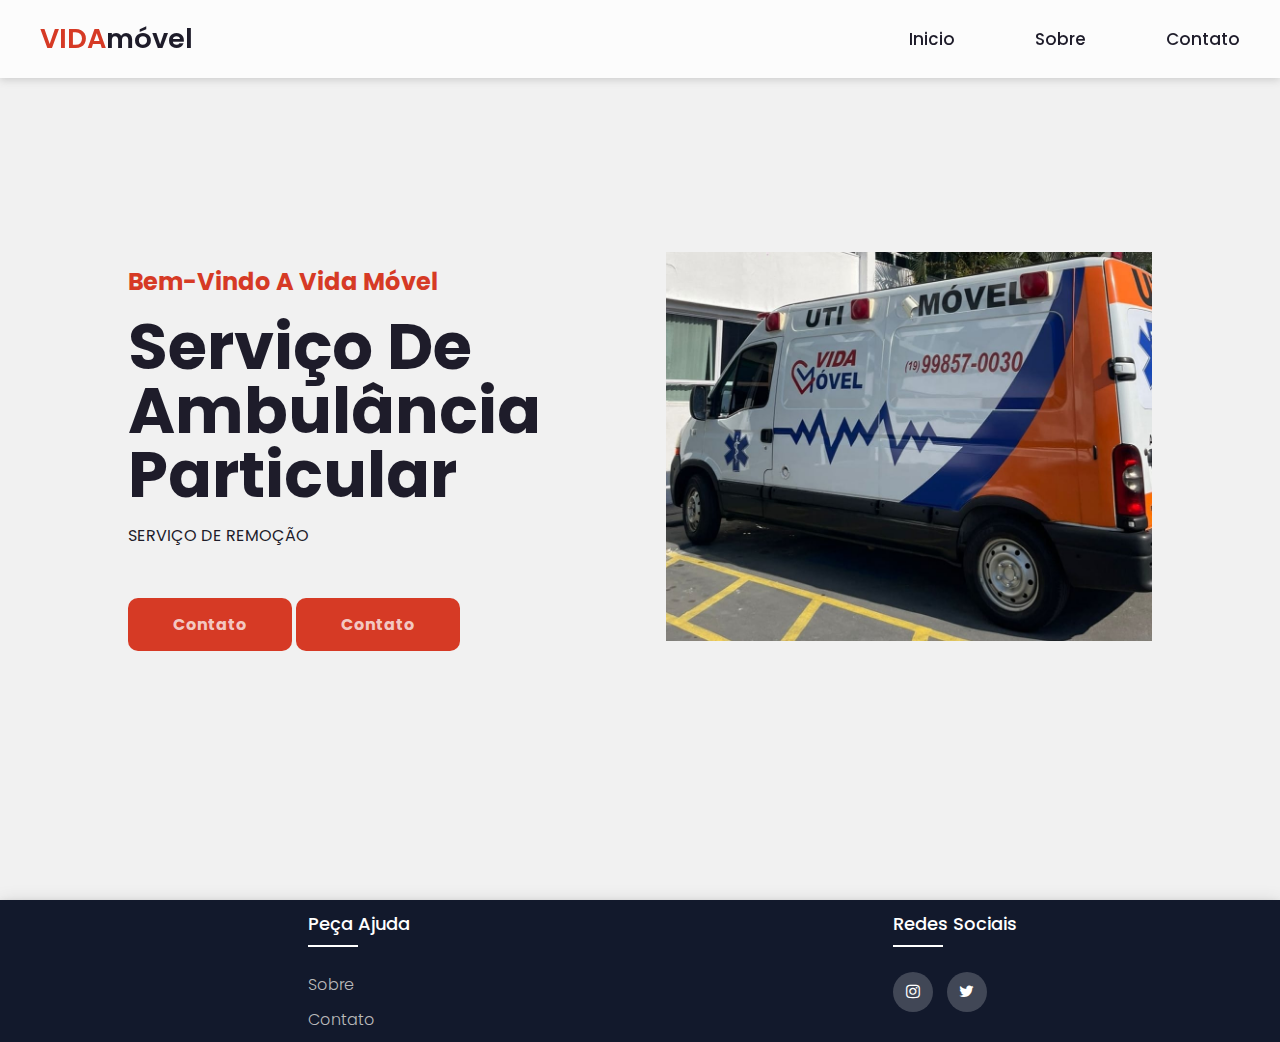
<file: Site aluguel AMB/index.html>
<!DOCTYPE html>
<html lang="Pt-br">
<head>
    <meta charset="UTF-8">
    <meta http-equiv="X-UA-Compatible" content="IE=edge">
    <meta name="viewport" content="width=device-width, initial-scale=1.0">
    <link href='https://unpkg.com/boxicons@2.1.2/css/boxicons.min.css' rel='stylesheet'>
    <link rel="stylesheet" href="style.css">
    <link rel="stylesheet" href="https://cdnjs.cloudflare.com/ajax/libs/font-awesome/4.7.0/css/font-awesome.min.css">
    <meta name="viewport" content="width=device-width, initial-scale=1.0">  
    <title>Vida Móvel</title>
</head>
<body>  
    <header>
        <nav class="navigation">
            <a href="#" class="logo">V</span>I</span>DA<span>m<span>ó<spam>v<spam>e<spam>l</spam></a>
            <ul class="nav-menu">
                <li class="nav-item"><a href="#">Inicio</a></li>
                <li class="nav-item"><a href="sobre.html">Sobre</a></li>
                <li class="nav-item"><a href="contato.html">Contato</a></li>
            </ul>
            <div class="menu">
                <span class="bar"></span>
                <span class="bar"></span>
                <span class="bar"></span>
            </div>
        </nav>
    </header>

    
    <main>
        <section class="home">
            <div class="home-text">
                <h4 class="text-h4">Bem-Vindo A Vida Móvel </h4>
                <h1 class="text-h1">
                    Serviço De Ambulância Particular</h1>
                <p>SERVIÇO DE REMOÇÃO</p>
                <a href="https://web.whatsapp.com/send?phone=19 998570030" class="home-btn">Contato</a>
                <a href="https://web.whatsapp.com/send?phone=19 99994-2904" class="home-btn">Contato</a>
            </div>
            <div class="home-img">
                <img src="Ambulancia.jpg" alt="Ambulancias">
            </div>
        </section>
    </main>
    <script src="script.js"></script>

    <footer class="footer">
            
        <div class="container">
            <div class="row">
                <div class="footer-col">
                </div>
                <div class="footer-col">
                    <h4>Peça Ajuda</h4>
                    <ul>
                        <li><a href="sobre.html" target="_blank">Sobre</a></li>
                        <li><a href="contato.html" target="_blank">Contato</a></li>
                    </ul>
                </div>
                <div class="footer-col">
                </div>
                <div class="footer-col">
                    <h4>Redes Sociais</h4>
                    <div class="social-links">
                        <a href="https://www.instagram.com/movelvida/" class="instagram"><i class="fa fa-instagram"></i></a> 
                        <a href="https://twitter.com/MovelVida" class="twitter"><i class="fa fa-twitter"></i></a> 
     
   
                    </div>
                    <div class="focre">

                      </div>
                </div>
            </div>
        </div>
        
   </footer>

    <body>
        
        <script>
            window.addEventListener('scroll', function() {
                var footer = document.getElementById('footer');
                var scrollPosition = window.pageYOffset || document.documentElement.scrollTop || document.body.scrollTop || 0;
    
                if (scrollPosition + window.innerHeight >= document.documentElement.offsetHeight) {
                    // Quando o usuário chegar ao final da página, adiciona a classe 'show' ao footer
                    footer.classList.add('show');
                } else {
                    // Caso contrário, remove a classe 'show' do footer
                    footer.classList.remove('show');
                }
            });
        </script>
</body>
</html>
</file>
<file: Site aluguel AMB/style.css>
@import url('https://fonts.googleapis.com/css2?family=Poppins:wght@300;400;500;600;700&display=swap');

*{
    margin: 0;
    padding: 0;
    box-sizing: border-box;
    font-family: 'Poppins', sans-serif;
    list-style: none;
    text-decoration: none;
}
:root{
    --red:#d63a25;
    --white:#ffffffbe;
    --dark:#1e1c2a;
}
body{
    color: var(--dark);
    background: var(--dark);
}
.navigation{
    display: flex;
    align-items: center;
    justify-content: space-between;
    padding: 18px 40px;
    box-shadow: 0 0.1rem 0.5rem #ccc;
    width: 100%;
    background: var(--white);
    transition: all 0.5s;
    position: fixed;
}
.navigation .logo{
    color: var(--red);
    font-size: 1.7rem;
    font-weight: 600;
}
.logo span{
    color: var(--dark);
}
.navigation ul{
    display: flex;
    align-items: center;
    gap: 5rem;
}
.navigation ul li a{
    color: var(--dark);
    font-size: 17px;
    font-weight: 500;
    transition: all 0.5s;
}
.navigation ul li a:hover{
    color: var(--red);
}
.navigation i{
    cursor: pointer;
    font-size: 1.5rem;
}
.menu{
    cursor: pointer;
    display: none;
}
.menu .bar{
    display: block;
    width: 28px;
    height: 3px;
    border-radius: 3px;
    background: var(--dark);
    margin: 5px auto;
    transition: all 0.3s;
}
.menu .bar:nth-child(1),
.menu .bar:nth-child(3){
    background: var(--red);
}
.home{
    width: 100%;
    height: 100vh;
    display: flex;
    align-items: center;
    justify-content: space-between;
    padding: 0px 10%;
}
.home-text{
    max-width: 37rem;
}
.home-text .text-h4{
    font-size: 1.5rem;
    color: var(--red);
    margin-bottom: 1rem;
}
.home-text .text-h1{
    font-size: 4rem;
    margin-bottom: 1rem;
    line-height: 4rem;
}
.home-text p{
    margin-bottom: 4rem;
}
.home-btn{
    padding: 15px 45px;
    background: var(--red);
    color: var(--white);
    border-radius: 10px;
    font-weight: 700;
    transition: all 0.5s;
}
.home-btn:hover{
    background: #fc4c35;
}
.home-img img{
    width: 100%;
}
@media (max-width:785px) {
    .navigation{
        padding: 18px 20px;
    }
    .menu{
        display: block;
    }
    .menu.ativo .bar:nth-child(1){
        transform:  translateY(8px) rotate(45deg);
    }
    .menu.ativo .bar:nth-child(2) {
        opacity: 0;
    }
    .menu.ativo .bar:nth-child(3){
        transform: translateY(-8px) rotate(-45deg);
    }
    .nav-menu{
        position: fixed;
        right: -100%;
        top: 70px;
        width: 100%;
        height: 100%;
        flex-direction: column;
        background: var(--dark);
        gap: -10px;
        transition: 0.3s;
    }
    .nav-menu.ativo{
        right: 0;
    }
    .nav-item{
        margin: 16px 0;
    }
    /*main*/
    .home{
        padding: 100px 2%;
        flex-direction: column;
        text-align: center;
        overflow: hidden;
        gap: 5rem;
    }
    .home .text-h4{
        font-size: 15px;
    }
    .home .text-h1{
        font-size: 2.5rem;
        line-height: 3rem;
    }
    .home p{
        font-size: 15px;
    }
    .home-img{
        width: 125%;
    }
}

/*estilização Footer*/
*{ 
	margin:0;
	padding:0;
	box-sizing: border-box;
}
body{
    background-color: #f1f1f1;
}
.container{
	max-width: 1170px;
	margin:0;
	
}
.row{
	display: flex;
	flex-wrap: wrap;
}
ul{
	list-style: none;
}
.footer{
	background-color: #12192C;
    padding: 10px 0;    
	width: 100%;
	position:static;
    bottom:0;
  box-shadow: 0 4px 8px 0 rgba(0, 0, 0, 0.2), 0 6px 20px 0 rgba(0, 0, 0, 0.19);
}
.footer-col{
   width: 25%;
   padding: 0 15px;
 
}
.focre p{
  color: #ffffff;
}
.footer-col h4{
	font-size: 18px;
	color: #ffffff;
	text-transform: capitalize;
	margin-bottom: 35px;
	font-weight: 500;
	position: relative;
}
.footer-col h4::before{
	content: '';
	position: absolute;
	left:0;
	bottom: -10px;
	background-color: #ffffff;
	height: 2px;
	box-sizing: border-box;
	width: 50px;
}
.footer-col ul li:not(:last-child){
	margin-bottom: 10px;
}
.footer-col ul li a{
	font-size: 16px;
	text-transform: capitalize;
	color: #ffffff;
	text-decoration: none;
	font-weight: 300;
	color: #bbbbbb;
	display: block;
	transition: all 0.3s ease;
}
.footer-col ul li a:hover{
	color: #ffffff;
	padding-left: 8px;
}
.footer-col .social-links a{
	display: inline-block;
	height: 40px;
	width: 40px;
	background-color: rgba(255,255,255,0.2);
	margin:0 10px 10px 0;
	text-align: center;
	line-height: 40px;
	border-radius: 50%;
	color: #ffffff;
	transition: all 0.5s ease;
}
.footer-col .social-links a:hover{
	color: #24262b;
	background-color: #ffffff;
}

/*responsive*/
@media(max-width: 767px){
  .footer-col{
    width: 50%;
    margin-bottom: 30px;
}
}
@media(max-width: 574px){
  .footer-col{
    width: 100%;
}
}

.credit{
    text-align: center;
    color: #fff;
    font-family: 'Trebuchet MS', 'Lucida Sans Unicode', 'Lucida Grande', 'Lucida Sans', Arial, sans-serif;
}

.credit a{
    text-decoration: none;
    color:#887fff;
    font-weight: bold;
}

.whatsapp-link {
    position: fixed;
    width: 60px;
    height: 60px;
    bottom: 40px;
    right: 40px;
    background-color: #25d366;
    color: #fff;
    border-radius: 50px;
    text-align: center;
    font-size: 30px;
    box-shadow: 1px 1px 2px #888;
    z-index: 1000;
}

.fa-whatsapp {
    margin-top: 16px;
}

@media screen and (max-width: 768px) {
 /* Regras CSS para telas menores que 768px */
}

@media screen and (max-width: 768px) {
    .footer-col {
        width: 100%;
        margin-bottom: 20px;
    }
}


@media screen and (max-width: 768px) {
    .navigation {
        width: 100%;
        margin-bottom: 100px;
    }
}
</file>
